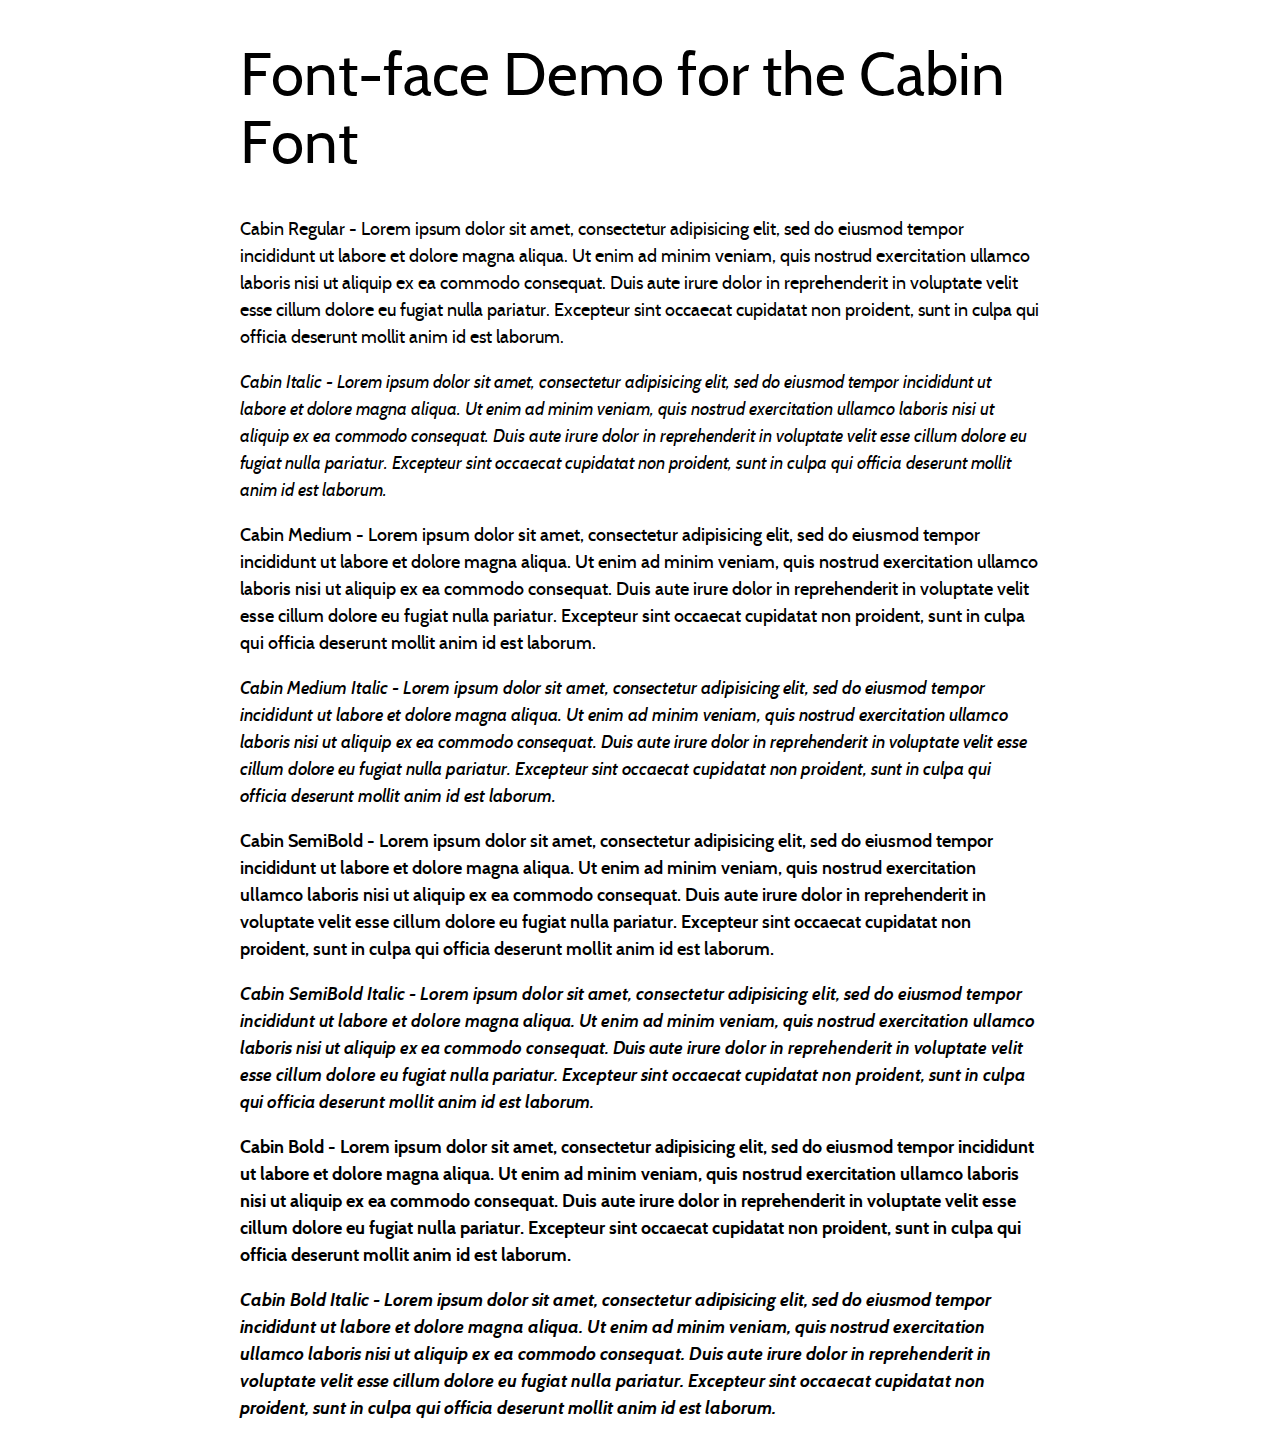
<file: angelhack/fonts/Cabin/demo.html>
<!DOCTYPE html PUBLIC "-//W3C//DTD XHTML 1.0 Strict//EN"
	"http://www.w3.org/TR/xhtml1/DTD/xhtml1-strict.dtd">

<html xmlns="http://www.w3.org/1999/xhtml" xml:lang="en" lang="en">
<head>
	<meta http-equiv="Content-Type" content="text/html; charset=utf-8"/>

	<title>Font Face Demo</title>
	<link rel="stylesheet" href="stylesheet.css" type="text/css" charset="utf-8">
	<style type="text/css" media="screen">
		h1.fontface {font: 60px/68px 'CabinRegular', Arial, sans-serif;letter-spacing: 0;}

		p.style1 {font: 18px/27px 'CabinRegular', Arial, sans-serif;}
		p.style2 {font: 18px/27px 'CabinItalic', Arial, sans-serif;}
		p.style3 {font: 18px/27px 'CabinMedium', Arial, sans-serif;}
		p.style4 {font: 18px/27px 'CabinMediumItalic', Arial, sans-serif;}
		p.style5 {font: 18px/27px 'CabinSemiBold', Arial, sans-serif;}
		p.style6 {font: 18px/27px 'CabinSemiBoldItalic', Arial, sans-serif;}
		p.style7 {font: 18px/27px 'CabinBold', Arial, sans-serif;}
		p.style8 {font: 18px/27px 'CabinBoldItalic', Arial, sans-serif;}
		
		#container {
			width: 800px;
			margin-left: auto;
			margin-right: auto;
		}
	</style>
</head>

<body>
	<div id="container">
		<h1 class="fontface">Font-face Demo for the Cabin Font</h1>
	
	 

	<p class="style1">Cabin Regular - Lorem ipsum dolor sit amet, consectetur adipisicing elit, sed do eiusmod tempor incididunt ut labore et dolore magna aliqua. Ut enim ad minim veniam, quis nostrud exercitation ullamco laboris nisi ut aliquip ex ea commodo consequat. Duis aute irure dolor in reprehenderit in voluptate velit esse cillum dolore eu fugiat nulla pariatur. Excepteur sint occaecat cupidatat non proident, sunt in culpa qui officia deserunt mollit anim id est laborum.</p>

	 

	<p class="style2">Cabin Italic - Lorem ipsum dolor sit amet, consectetur adipisicing elit, sed do eiusmod tempor incididunt ut labore et dolore magna aliqua. Ut enim ad minim veniam, quis nostrud exercitation ullamco laboris nisi ut aliquip ex ea commodo consequat. Duis aute irure dolor in reprehenderit in voluptate velit esse cillum dolore eu fugiat nulla pariatur. Excepteur sint occaecat cupidatat non proident, sunt in culpa qui officia deserunt mollit anim id est laborum.</p>

	 

	<p class="style3">Cabin Medium - Lorem ipsum dolor sit amet, consectetur adipisicing elit, sed do eiusmod tempor incididunt ut labore et dolore magna aliqua. Ut enim ad minim veniam, quis nostrud exercitation ullamco laboris nisi ut aliquip ex ea commodo consequat. Duis aute irure dolor in reprehenderit in voluptate velit esse cillum dolore eu fugiat nulla pariatur. Excepteur sint occaecat cupidatat non proident, sunt in culpa qui officia deserunt mollit anim id est laborum.</p>

	 

	<p class="style4">Cabin Medium Italic - Lorem ipsum dolor sit amet, consectetur adipisicing elit, sed do eiusmod tempor incididunt ut labore et dolore magna aliqua. Ut enim ad minim veniam, quis nostrud exercitation ullamco laboris nisi ut aliquip ex ea commodo consequat. Duis aute irure dolor in reprehenderit in voluptate velit esse cillum dolore eu fugiat nulla pariatur. Excepteur sint occaecat cupidatat non proident, sunt in culpa qui officia deserunt mollit anim id est laborum.</p>

	 

	<p class="style5">Cabin SemiBold - Lorem ipsum dolor sit amet, consectetur adipisicing elit, sed do eiusmod tempor incididunt ut labore et dolore magna aliqua. Ut enim ad minim veniam, quis nostrud exercitation ullamco laboris nisi ut aliquip ex ea commodo consequat. Duis aute irure dolor in reprehenderit in voluptate velit esse cillum dolore eu fugiat nulla pariatur. Excepteur sint occaecat cupidatat non proident, sunt in culpa qui officia deserunt mollit anim id est laborum.</p>

	 

	<p class="style6">Cabin SemiBold Italic - Lorem ipsum dolor sit amet, consectetur adipisicing elit, sed do eiusmod tempor incididunt ut labore et dolore magna aliqua. Ut enim ad minim veniam, quis nostrud exercitation ullamco laboris nisi ut aliquip ex ea commodo consequat. Duis aute irure dolor in reprehenderit in voluptate velit esse cillum dolore eu fugiat nulla pariatur. Excepteur sint occaecat cupidatat non proident, sunt in culpa qui officia deserunt mollit anim id est laborum.</p>

	 

	<p class="style7">Cabin Bold - Lorem ipsum dolor sit amet, consectetur adipisicing elit, sed do eiusmod tempor incididunt ut labore et dolore magna aliqua. Ut enim ad minim veniam, quis nostrud exercitation ullamco laboris nisi ut aliquip ex ea commodo consequat. Duis aute irure dolor in reprehenderit in voluptate velit esse cillum dolore eu fugiat nulla pariatur. Excepteur sint occaecat cupidatat non proident, sunt in culpa qui officia deserunt mollit anim id est laborum.</p>

	 

	<p class="style8">Cabin Bold Italic - Lorem ipsum dolor sit amet, consectetur adipisicing elit, sed do eiusmod tempor incididunt ut labore et dolore magna aliqua. Ut enim ad minim veniam, quis nostrud exercitation ullamco laboris nisi ut aliquip ex ea commodo consequat. Duis aute irure dolor in reprehenderit in voluptate velit esse cillum dolore eu fugiat nulla pariatur. Excepteur sint occaecat cupidatat non proident, sunt in culpa qui officia deserunt mollit anim id est laborum.</p>

		</div>
</body>
</html>
</file>
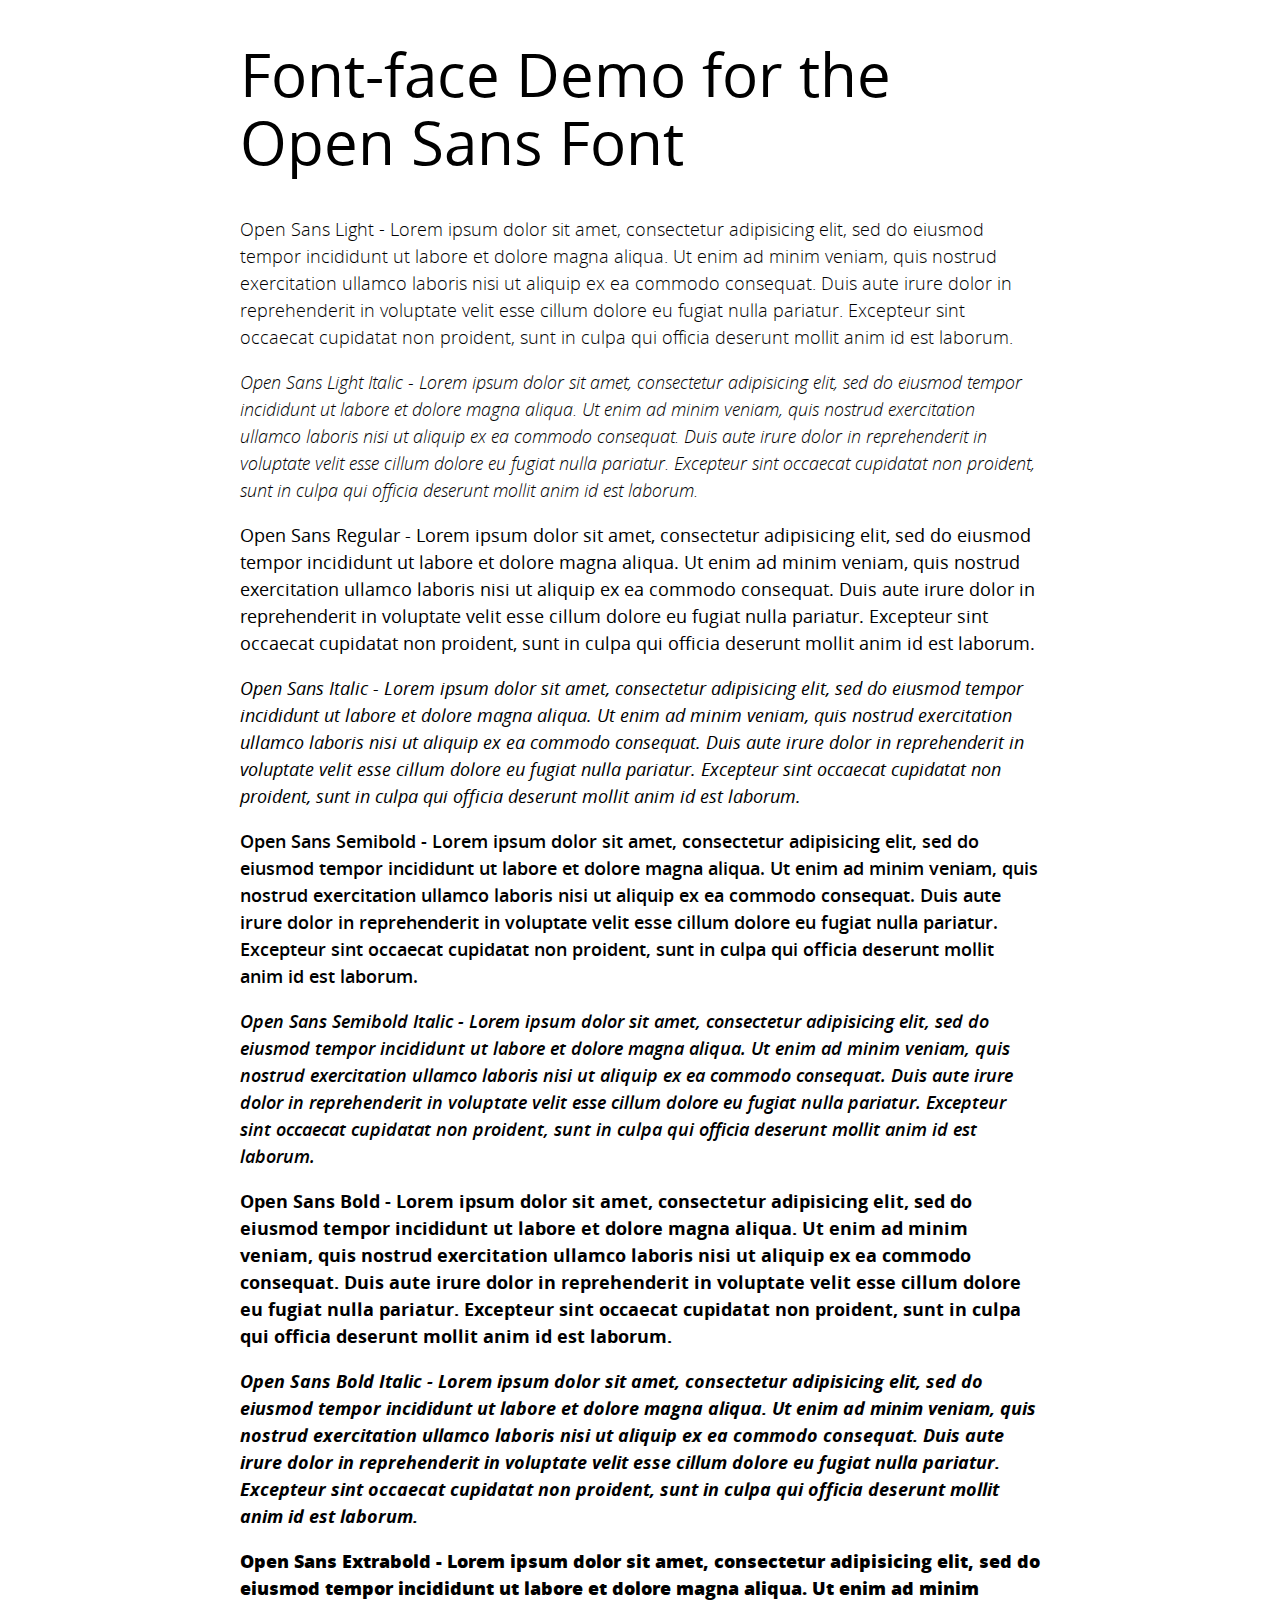
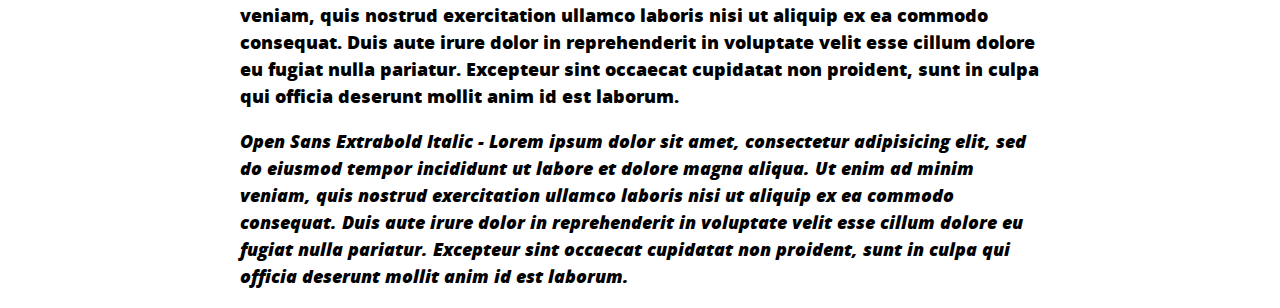
<file: angelhack/fonts/OpenSans/demo.html>
<!DOCTYPE html PUBLIC "-//W3C//DTD XHTML 1.0 Strict//EN"
	"http://www.w3.org/TR/xhtml1/DTD/xhtml1-strict.dtd">

<html xmlns="http://www.w3.org/1999/xhtml" xml:lang="en" lang="en">
<head>
	<meta http-equiv="Content-Type" content="text/html; charset=utf-8"/>

	<title>Font Face Demo</title>
	<link rel="stylesheet" href="stylesheet.css" type="text/css" charset="utf-8">
	<style type="text/css" media="screen">
		h1.fontface {font: 60px/68px 'OpenSansRegular', Arial, sans-serif;letter-spacing: 0;}

		p.style1 {font: 18px/27px 'OpenSansLight', Arial, sans-serif;}
		p.style2 {font: 18px/27px 'OpenSansLightItalic', Arial, sans-serif;}
		p.style3 {font: 18px/27px 'OpenSansRegular', Arial, sans-serif;}
		p.style4 {font: 18px/27px 'OpenSansItalic', Arial, sans-serif;}
		p.style5 {font: 18px/27px 'OpenSansSemibold', Arial, sans-serif;}
		p.style6 {font: 18px/27px 'OpenSansSemiboldItalic', Arial, sans-serif;}
		p.style7 {font: 18px/27px 'OpenSansBold', Arial, sans-serif;}
		p.style8 {font: 18px/27px 'OpenSansBoldItalic', Arial, sans-serif;}
		p.style9 {font: 18px/27px 'OpenSansExtrabold', Arial, sans-serif;}
		p.style10 {font: 18px/27px 'OpenSansExtraboldItalic', Arial, sans-serif;}
		
		#container {
			width: 800px;
			margin-left: auto;
			margin-right: auto;
		}
	</style>
</head>

<body>
	<div id="container">
		<h1 class="fontface">Font-face Demo for the Open Sans Font</h1>
	
	 

	<p class="style1">Open Sans Light - Lorem ipsum dolor sit amet, consectetur adipisicing elit, sed do eiusmod tempor incididunt ut labore et dolore magna aliqua. Ut enim ad minim veniam, quis nostrud exercitation ullamco laboris nisi ut aliquip ex ea commodo consequat. Duis aute irure dolor in reprehenderit in voluptate velit esse cillum dolore eu fugiat nulla pariatur. Excepteur sint occaecat cupidatat non proident, sunt in culpa qui officia deserunt mollit anim id est laborum.</p>

	 

	<p class="style2">Open Sans Light Italic - Lorem ipsum dolor sit amet, consectetur adipisicing elit, sed do eiusmod tempor incididunt ut labore et dolore magna aliqua. Ut enim ad minim veniam, quis nostrud exercitation ullamco laboris nisi ut aliquip ex ea commodo consequat. Duis aute irure dolor in reprehenderit in voluptate velit esse cillum dolore eu fugiat nulla pariatur. Excepteur sint occaecat cupidatat non proident, sunt in culpa qui officia deserunt mollit anim id est laborum.</p>

	 

	<p class="style3">Open Sans Regular - Lorem ipsum dolor sit amet, consectetur adipisicing elit, sed do eiusmod tempor incididunt ut labore et dolore magna aliqua. Ut enim ad minim veniam, quis nostrud exercitation ullamco laboris nisi ut aliquip ex ea commodo consequat. Duis aute irure dolor in reprehenderit in voluptate velit esse cillum dolore eu fugiat nulla pariatur. Excepteur sint occaecat cupidatat non proident, sunt in culpa qui officia deserunt mollit anim id est laborum.</p>

	 

	<p class="style4">Open Sans Italic - Lorem ipsum dolor sit amet, consectetur adipisicing elit, sed do eiusmod tempor incididunt ut labore et dolore magna aliqua. Ut enim ad minim veniam, quis nostrud exercitation ullamco laboris nisi ut aliquip ex ea commodo consequat. Duis aute irure dolor in reprehenderit in voluptate velit esse cillum dolore eu fugiat nulla pariatur. Excepteur sint occaecat cupidatat non proident, sunt in culpa qui officia deserunt mollit anim id est laborum.</p>

	 

	<p class="style5">Open Sans Semibold - Lorem ipsum dolor sit amet, consectetur adipisicing elit, sed do eiusmod tempor incididunt ut labore et dolore magna aliqua. Ut enim ad minim veniam, quis nostrud exercitation ullamco laboris nisi ut aliquip ex ea commodo consequat. Duis aute irure dolor in reprehenderit in voluptate velit esse cillum dolore eu fugiat nulla pariatur. Excepteur sint occaecat cupidatat non proident, sunt in culpa qui officia deserunt mollit anim id est laborum.</p>

	 

	<p class="style6">Open Sans Semibold Italic - Lorem ipsum dolor sit amet, consectetur adipisicing elit, sed do eiusmod tempor incididunt ut labore et dolore magna aliqua. Ut enim ad minim veniam, quis nostrud exercitation ullamco laboris nisi ut aliquip ex ea commodo consequat. Duis aute irure dolor in reprehenderit in voluptate velit esse cillum dolore eu fugiat nulla pariatur. Excepteur sint occaecat cupidatat non proident, sunt in culpa qui officia deserunt mollit anim id est laborum.</p>

	 

	<p class="style7">Open Sans Bold - Lorem ipsum dolor sit amet, consectetur adipisicing elit, sed do eiusmod tempor incididunt ut labore et dolore magna aliqua. Ut enim ad minim veniam, quis nostrud exercitation ullamco laboris nisi ut aliquip ex ea commodo consequat. Duis aute irure dolor in reprehenderit in voluptate velit esse cillum dolore eu fugiat nulla pariatur. Excepteur sint occaecat cupidatat non proident, sunt in culpa qui officia deserunt mollit anim id est laborum.</p>

	 

	<p class="style8">Open Sans Bold Italic - Lorem ipsum dolor sit amet, consectetur adipisicing elit, sed do eiusmod tempor incididunt ut labore et dolore magna aliqua. Ut enim ad minim veniam, quis nostrud exercitation ullamco laboris nisi ut aliquip ex ea commodo consequat. Duis aute irure dolor in reprehenderit in voluptate velit esse cillum dolore eu fugiat nulla pariatur. Excepteur sint occaecat cupidatat non proident, sunt in culpa qui officia deserunt mollit anim id est laborum.</p>

	 

	<p class="style9">Open Sans Extrabold - Lorem ipsum dolor sit amet, consectetur adipisicing elit, sed do eiusmod tempor incididunt ut labore et dolore magna aliqua. Ut enim ad minim veniam, quis nostrud exercitation ullamco laboris nisi ut aliquip ex ea commodo consequat. Duis aute irure dolor in reprehenderit in voluptate velit esse cillum dolore eu fugiat nulla pariatur. Excepteur sint occaecat cupidatat non proident, sunt in culpa qui officia deserunt mollit anim id est laborum.</p>

	 

	<p class="style10">Open Sans Extrabold Italic - Lorem ipsum dolor sit amet, consectetur adipisicing elit, sed do eiusmod tempor incididunt ut labore et dolore magna aliqua. Ut enim ad minim veniam, quis nostrud exercitation ullamco laboris nisi ut aliquip ex ea commodo consequat. Duis aute irure dolor in reprehenderit in voluptate velit esse cillum dolore eu fugiat nulla pariatur. Excepteur sint occaecat cupidatat non proident, sunt in culpa qui officia deserunt mollit anim id est laborum.</p>

		</div>
</body>
</html>
</file>
<file: angelhack/fonts/Cabin/stylesheet.css>
/* Generated by Font Squirrel (http://www.fontsquirrel.com) on June 8, 2013 06:33:58 AM America/New_York */



@font-face {
    font-family: 'CabinRegular';
    src: url('Cabin-Regular-webfont.eot');
    src: url('Cabin-Regular-webfont.eot?#iefix') format('embedded-opentype'),
         url('Cabin-Regular-webfont.woff') format('woff'),
         url('Cabin-Regular-webfont.ttf') format('truetype'),
         url('Cabin-Regular-webfont.svg#CabinRegular') format('svg');
    font-weight: normal;
    font-style: normal;

}

@font-face {
    font-family: 'CabinItalic';
    src: url('Cabin-Italic-webfont.eot');
    src: url('Cabin-Italic-webfont.eot?#iefix') format('embedded-opentype'),
         url('Cabin-Italic-webfont.woff') format('woff'),
         url('Cabin-Italic-webfont.ttf') format('truetype'),
         url('Cabin-Italic-webfont.svg#CabinItalic') format('svg');
    font-weight: normal;
    font-style: normal;

}

@font-face {
    font-family: 'CabinMedium';
    src: url('Cabin-Medium-webfont.eot');
    src: url('Cabin-Medium-webfont.eot?#iefix') format('embedded-opentype'),
         url('Cabin-Medium-webfont.woff') format('woff'),
         url('Cabin-Medium-webfont.ttf') format('truetype'),
         url('Cabin-Medium-webfont.svg#CabinMedium') format('svg');
    font-weight: normal;
    font-style: normal;

}

@font-face {
    font-family: 'CabinMediumItalic';
    src: url('Cabin-MediumItalic-webfont.eot');
    src: url('Cabin-MediumItalic-webfont.eot?#iefix') format('embedded-opentype'),
         url('Cabin-MediumItalic-webfont.woff') format('woff'),
         url('Cabin-MediumItalic-webfont.ttf') format('truetype'),
         url('Cabin-MediumItalic-webfont.svg#CabinMediumItalic') format('svg');
    font-weight: normal;
    font-style: normal;

}

@font-face {
    font-family: 'CabinSemiBold';
    src: url('Cabin-SemiBold-webfont.eot');
    src: url('Cabin-SemiBold-webfont.eot?#iefix') format('embedded-opentype'),
         url('Cabin-SemiBold-webfont.woff') format('woff'),
         url('Cabin-SemiBold-webfont.ttf') format('truetype'),
         url('Cabin-SemiBold-webfont.svg#CabinSemiBold') format('svg');
    font-weight: normal;
    font-style: normal;

}

@font-face {
    font-family: 'CabinSemiBoldItalic';
    src: url('Cabin-SemiBoldItalic-webfont.eot');
    src: url('Cabin-SemiBoldItalic-webfont.eot?#iefix') format('embedded-opentype'),
         url('Cabin-SemiBoldItalic-webfont.woff') format('woff'),
         url('Cabin-SemiBoldItalic-webfont.ttf') format('truetype'),
         url('Cabin-SemiBoldItalic-webfont.svg#CabinSemiBoldItalic') format('svg');
    font-weight: normal;
    font-style: normal;

}

@font-face {
    font-family: 'CabinBold';
    src: url('Cabin-Bold-webfont.eot');
    src: url('Cabin-Bold-webfont.eot?#iefix') format('embedded-opentype'),
         url('Cabin-Bold-webfont.woff') format('woff'),
         url('Cabin-Bold-webfont.ttf') format('truetype'),
         url('Cabin-Bold-webfont.svg#CabinBold') format('svg');
    font-weight: normal;
    font-style: normal;

}

@font-face {
    font-family: 'CabinBoldItalic';
    src: url('Cabin-BoldItalic-webfont.eot');
    src: url('Cabin-BoldItalic-webfont.eot?#iefix') format('embedded-opentype'),
         url('Cabin-BoldItalic-webfont.woff') format('woff'),
         url('Cabin-BoldItalic-webfont.ttf') format('truetype'),
         url('Cabin-BoldItalic-webfont.svg#CabinBoldItalic') format('svg');
    font-weight: normal;
    font-style: normal;

}
</file>
<file: angelhack/fonts/OpenSans/stylesheet.css>
/* Generated by Font Squirrel (http://www.fontsquirrel.com) on June 8, 2013 09:41:02 AM America/New_York */



@font-face {
    font-family: 'OpenSansLight';
    src: url('OpenSans-Light-webfont.eot');
    src: url('OpenSans-Light-webfont.eot?#iefix') format('embedded-opentype'),
         url('OpenSans-Light-webfont.woff') format('woff'),
         url('OpenSans-Light-webfont.ttf') format('truetype'),
         url('OpenSans-Light-webfont.svg#OpenSansLight') format('svg');
    font-weight: normal;
    font-style: normal;

}

@font-face {
    font-family: 'OpenSansLightItalic';
    src: url('OpenSans-LightItalic-webfont.eot');
    src: url('OpenSans-LightItalic-webfont.eot?#iefix') format('embedded-opentype'),
         url('OpenSans-LightItalic-webfont.woff') format('woff'),
         url('OpenSans-LightItalic-webfont.ttf') format('truetype'),
         url('OpenSans-LightItalic-webfont.svg#OpenSansLightItalic') format('svg');
    font-weight: normal;
    font-style: normal;

}

@font-face {
    font-family: 'OpenSansRegular';
    src: url('OpenSans-Regular-webfont.eot');
    src: url('OpenSans-Regular-webfont.eot?#iefix') format('embedded-opentype'),
         url('OpenSans-Regular-webfont.woff') format('woff'),
         url('OpenSans-Regular-webfont.ttf') format('truetype'),
         url('OpenSans-Regular-webfont.svg#OpenSansRegular') format('svg');
    font-weight: normal;
    font-style: normal;

}

@font-face {
    font-family: 'OpenSansItalic';
    src: url('OpenSans-Italic-webfont.eot');
    src: url('OpenSans-Italic-webfont.eot?#iefix') format('embedded-opentype'),
         url('OpenSans-Italic-webfont.woff') format('woff'),
         url('OpenSans-Italic-webfont.ttf') format('truetype'),
         url('OpenSans-Italic-webfont.svg#OpenSansItalic') format('svg');
    font-weight: normal;
    font-style: normal;

}

@font-face {
    font-family: 'OpenSansSemibold';
    src: url('OpenSans-Semibold-webfont.eot');
    src: url('OpenSans-Semibold-webfont.eot?#iefix') format('embedded-opentype'),
         url('OpenSans-Semibold-webfont.woff') format('woff'),
         url('OpenSans-Semibold-webfont.ttf') format('truetype'),
         url('OpenSans-Semibold-webfont.svg#OpenSansSemibold') format('svg');
    font-weight: normal;
    font-style: normal;

}

@font-face {
    font-family: 'OpenSansSemiboldItalic';
    src: url('OpenSans-SemiboldItalic-webfont.eot');
    src: url('OpenSans-SemiboldItalic-webfont.eot?#iefix') format('embedded-opentype'),
         url('OpenSans-SemiboldItalic-webfont.woff') format('woff'),
         url('OpenSans-SemiboldItalic-webfont.ttf') format('truetype'),
         url('OpenSans-SemiboldItalic-webfont.svg#OpenSansSemiboldItalic') format('svg');
    font-weight: normal;
    font-style: normal;

}

@font-face {
    font-family: 'OpenSansBold';
    src: url('OpenSans-Bold-webfont.eot');
    src: url('OpenSans-Bold-webfont.eot?#iefix') format('embedded-opentype'),
         url('OpenSans-Bold-webfont.woff') format('woff'),
         url('OpenSans-Bold-webfont.ttf') format('truetype'),
         url('OpenSans-Bold-webfont.svg#OpenSansBold') format('svg');
    font-weight: normal;
    font-style: normal;

}

@font-face {
    font-family: 'OpenSansBoldItalic';
    src: url('OpenSans-BoldItalic-webfont.eot');
    src: url('OpenSans-BoldItalic-webfont.eot?#iefix') format('embedded-opentype'),
         url('OpenSans-BoldItalic-webfont.woff') format('woff'),
         url('OpenSans-BoldItalic-webfont.ttf') format('truetype'),
         url('OpenSans-BoldItalic-webfont.svg#OpenSansBoldItalic') format('svg');
    font-weight: normal;
    font-style: normal;

}

@font-face {
    font-family: 'OpenSansExtrabold';
    src: url('OpenSans-ExtraBold-webfont.eot');
    src: url('OpenSans-ExtraBold-webfont.eot?#iefix') format('embedded-opentype'),
         url('OpenSans-ExtraBold-webfont.woff') format('woff'),
         url('OpenSans-ExtraBold-webfont.ttf') format('truetype'),
         url('OpenSans-ExtraBold-webfont.svg#OpenSansExtrabold') format('svg');
    font-weight: normal;
    font-style: normal;

}

@font-face {
    font-family: 'OpenSansExtraboldItalic';
    src: url('OpenSans-ExtraBoldItalic-webfont.eot');
    src: url('OpenSans-ExtraBoldItalic-webfont.eot?#iefix') format('embedded-opentype'),
         url('OpenSans-ExtraBoldItalic-webfont.woff') format('woff'),
         url('OpenSans-ExtraBoldItalic-webfont.ttf') format('truetype'),
         url('OpenSans-ExtraBoldItalic-webfont.svg#OpenSansExtraboldItalic') format('svg');
    font-weight: normal;
    font-style: normal;

}
</file>
